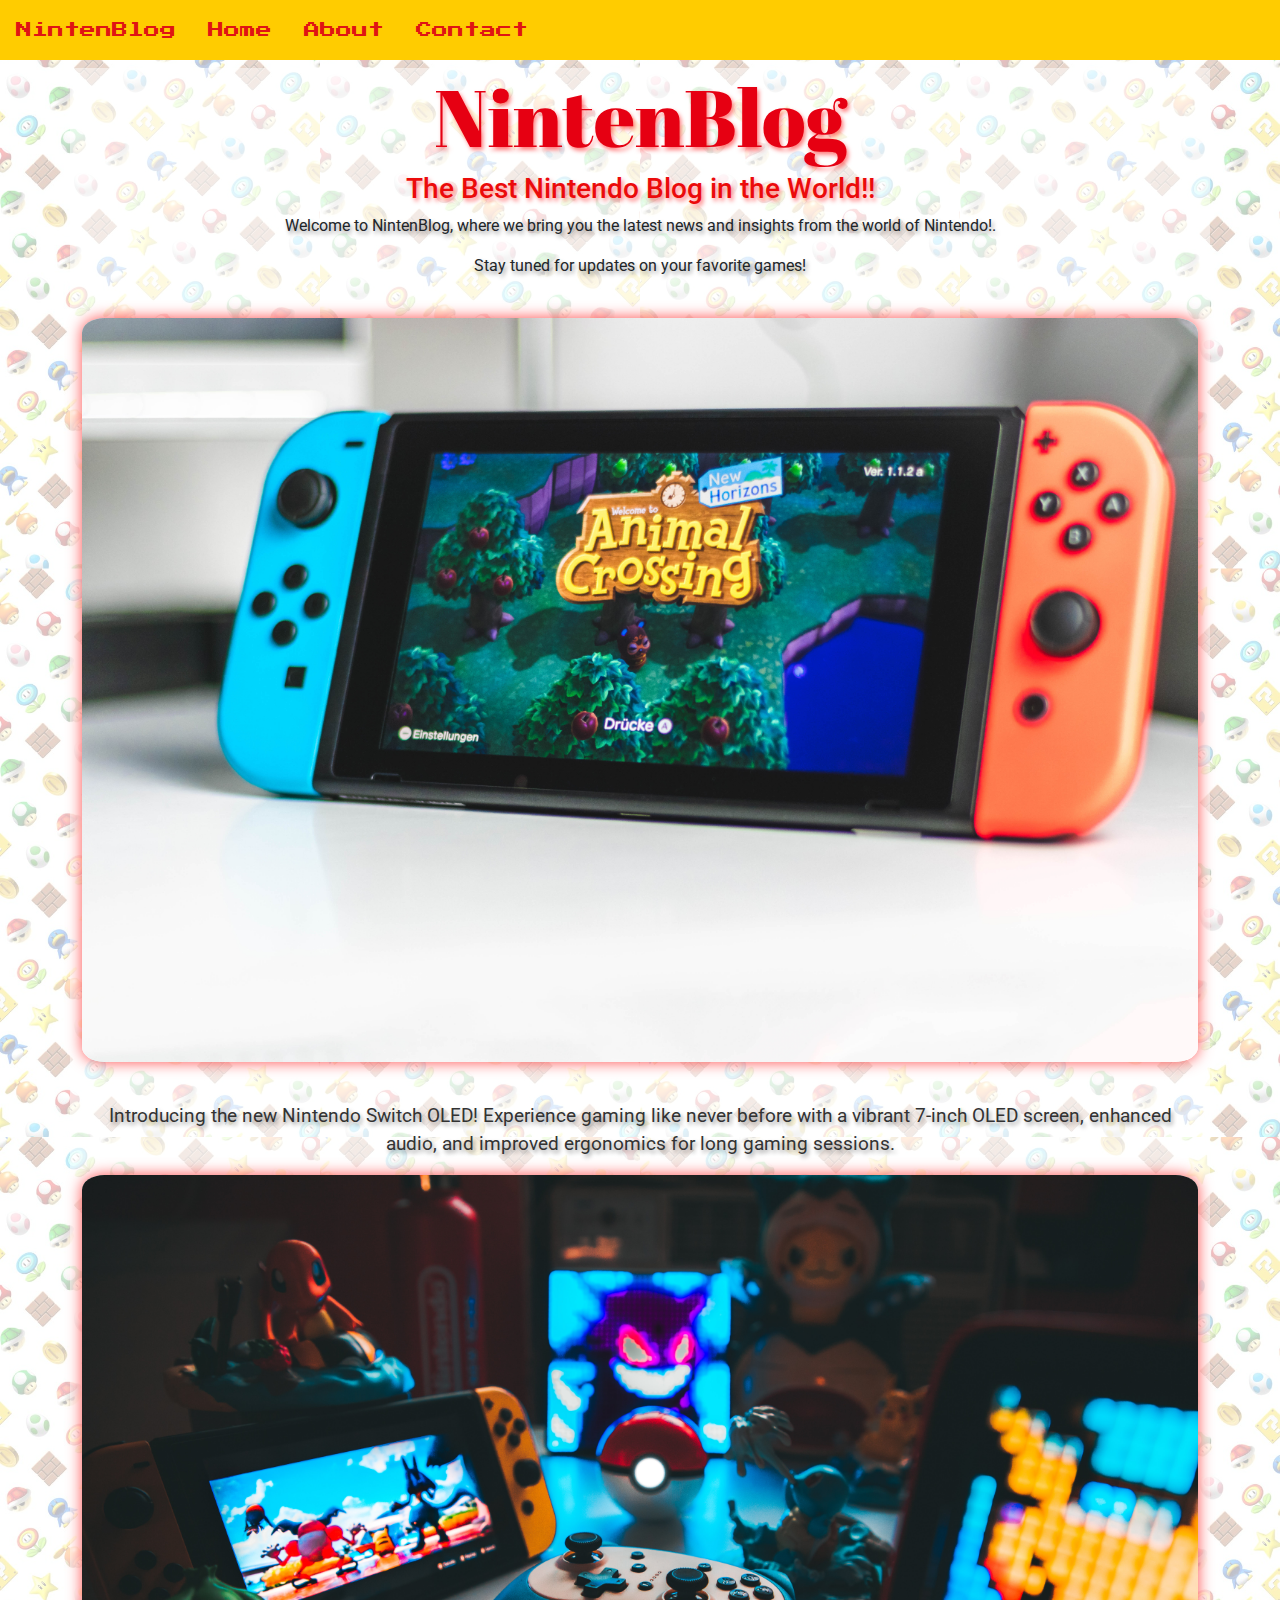
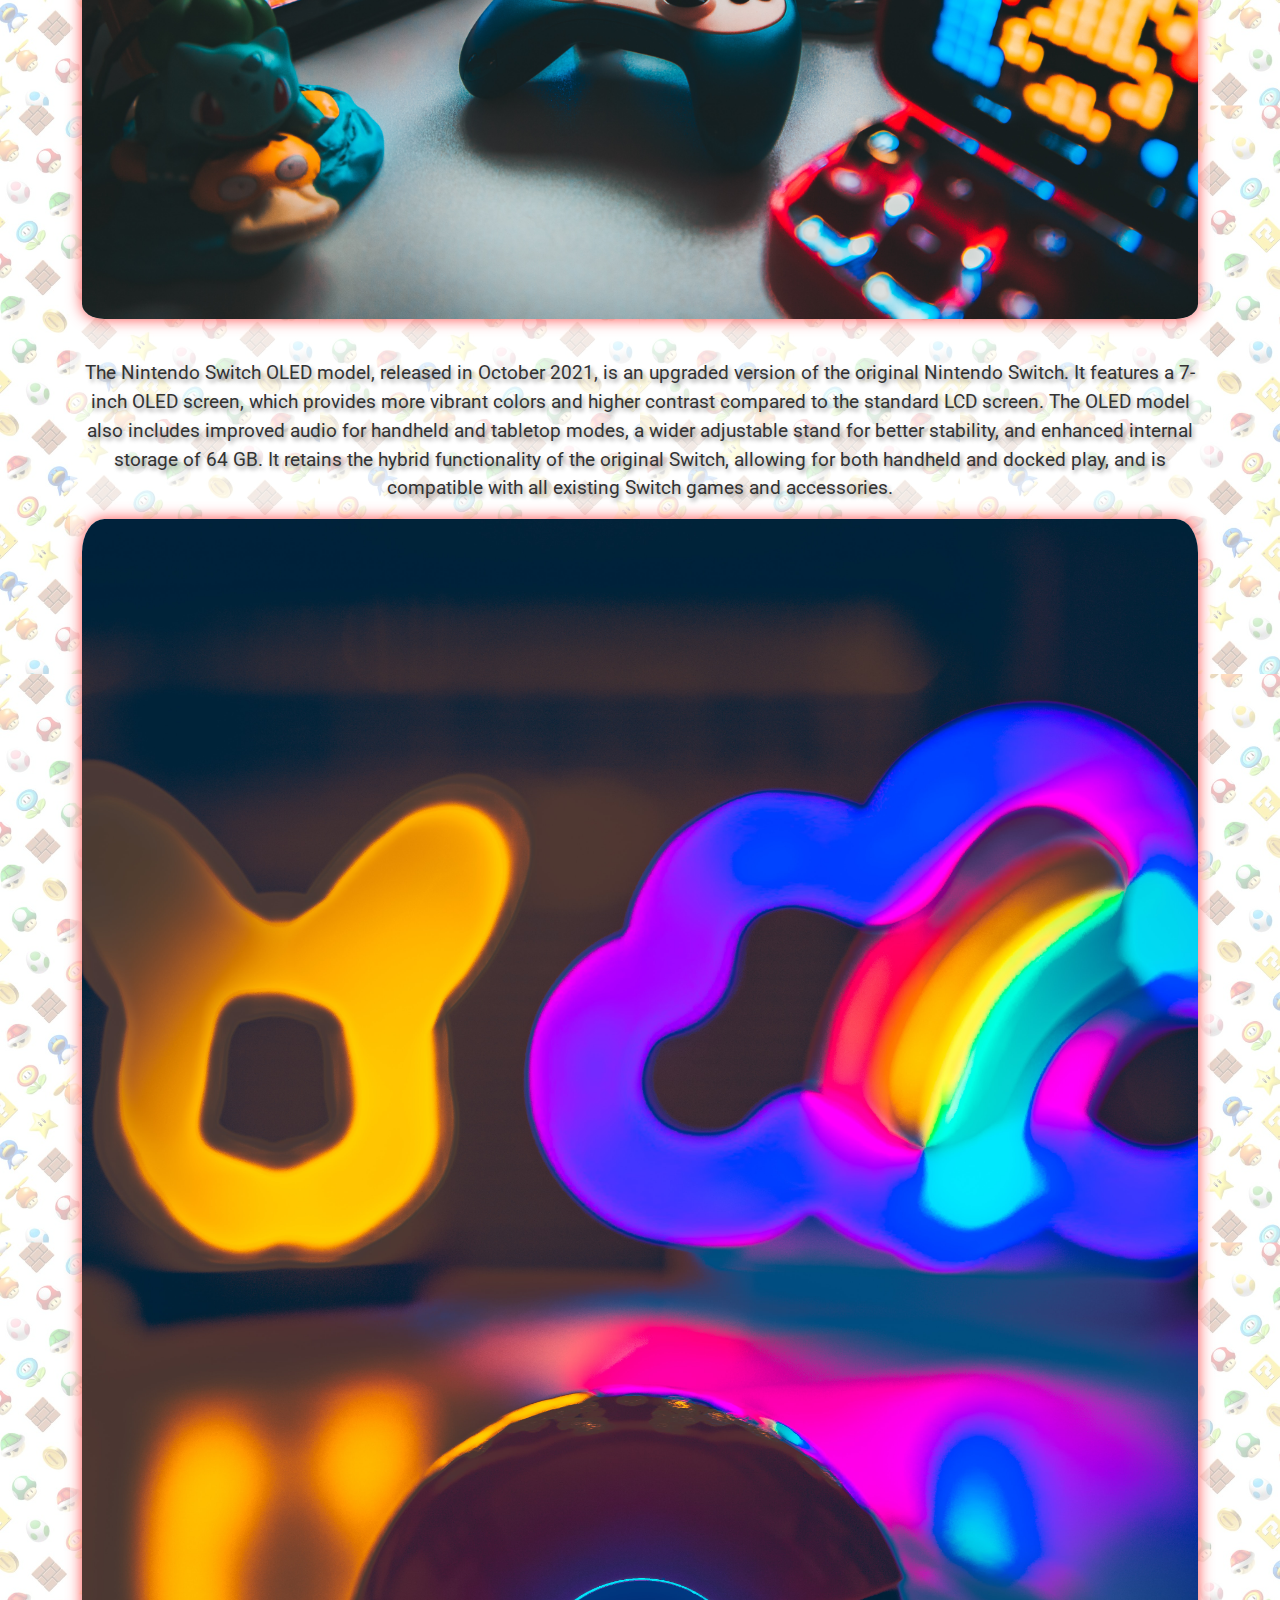
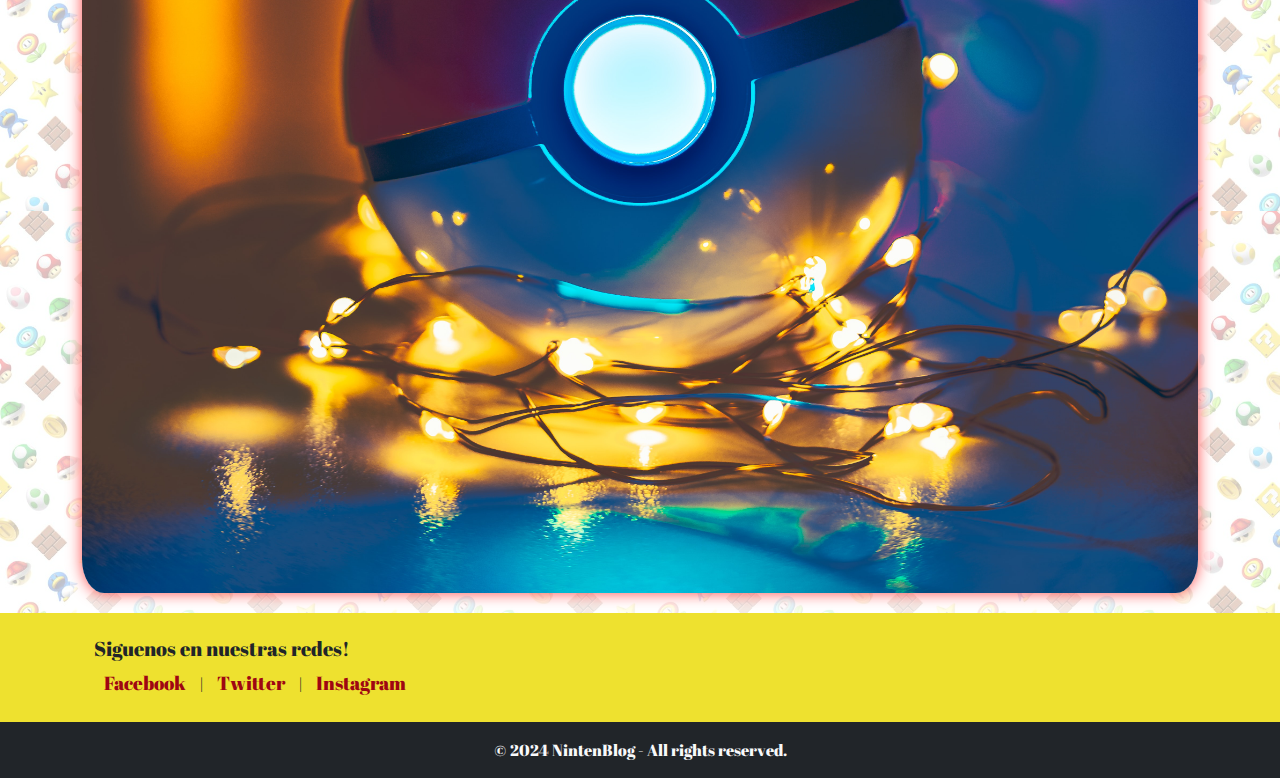
<file: index.html>
<!DOCTYPE html>
<html lang="en">
<head>
    <meta charset="UTF-8">
    <meta name="viewport" content="width=device-width, initial-scale=1.0">
    <title>Nintenblog | Home</title>
    <link rel="shortut icon" href="./img/masterball.webp">
    <!-- Bootstrap CSS -->
    <link href="https://cdn.jsdelivr.net/npm/bootstrap@5.3.3/dist/css/bootstrap.min.css" rel="stylesheet"
        integrity="sha384-QWTKZyjpPEjISv5WaRU9OFeRpok6YctnYmDr5pNlyT2bRjXh0JMhjY6hW+ALEwIH" crossorigin="anonymous">
    <!-- Game Font -->
    <link rel="preconnect" href="https://fonts.googleapis.com">
    <link rel="preconnect" href="https://fonts.gstatic.com" crossorigin>
    <link href="https://fonts.googleapis.com/css2?family=Abril+Fatface&display=swap" rel="stylesheet">
    <!--Main Font -->
    <link
        href="https://fonts.googleapis.com/css2?family=Press+Start+2P&family=Roboto:ital,wght@0,100;0,300;0,500;0,700;0,900;1,100;1,300;1,400;1,500;1,700;1,900&display=swap"
        rel="stylesheet">
    <link href="style.css" rel="stylesheet" type="text/css" />
</head>
<body id="fondoIndex">
    <div class="divBody">
        <div>
            <nav class="nav">
                <a class="nav-link" href="index.html">NintenBlog</a>
                <a class="nav-link active" href="index.html">Home</a>
                <a class="nav-link" href="about.html">About</a>
                <a class="nav-link" href="contact.html">Contact</a>
            </nav>
        </div>
    
        <div class="container mt-2 text-center transparencia">
            <h1 class="game-title shadowRed">NintenBlog</h1>
            <h3 class="shadowRed">The Best Nintendo Blog in the World!!</h3>
            <p>Welcome to NintenBlog, where we bring you the latest news and insights from the world of Nintendo!.</p>
            <p>Stay tuned for updates on your favorite games!</p>
    
            <div class="promo-section">
                <img src="./img/ac.jpg" alt="ns" class="img-fluid">
                <p class="promo-description">Introducing the new Nintendo Switch OLED! Experience gaming like never before
                    with a vibrant 7-inch OLED screen, enhanced audio, and improved ergonomics for long gaming sessions.</p>
                <img src="./img/money.jpg" alt="ns" class="img-fluid">
                <p class="promo-description">The Nintendo Switch OLED model, released in October 2021, is an upgraded version of the original Nintendo
                    Switch. It features a 7-inch OLED screen, which provides more vibrant colors and higher contrast
                    compared to the standard LCD screen. The OLED model also includes improved audio for handheld and
                    tabletop modes, a wider adjustable stand for better stability, and enhanced internal storage of 64 GB.
                    It retains the hybrid functionality of the original Switch, allowing for both handheld and docked play,
                    and is compatible with all existing Switch games and accessories.</p>
                <img src="./img/poke.jpg" alt="ns" class="img-fluid">
            </div>
        </div>
    
        <footer class="bg-light text-center text-lg-start">
            <div class="container p-4">
                <h5>Siguenos en nuestras redes!</h5>
                <div class="social-icons">
                    <a href="#">Facebook</a> | <a href="#">Twitter</a> | <a href="#">Instagram</a>
                </div>
            </div>
            <div class="text-center p-3 bg-dark text-light">
                © 2024 NintenBlog - All rights reserved.
            </div>
        </footer>
    </div>

    <!-- Script Bootstrap -->
    <script src="https://cdn.jsdelivr.net/npm/bootstrap@5.3.3/dist/js/bootstrap.bundle.min.js"
        integrity="sha384-YvpcrYf0tY3lHB60NNkmXc5s9fDVZLESaAA55NDzOxhy9GkcIdslK1eN7N6jIeHz"
        crossorigin="anonymous"></script>
</body>

</html>
</file>
<file: style.css>
html,
body {
  height: 100%;
  margin: 0;
}

#fondoIndex {
  background-image: url("./img/maario.jpg");
  background-size: 25%;
}

#fondoIndex p {
  text-shadow: 2px 3px 4px rgba(0, 0, 0, 0.4);
}

#fondoContact {
  background-image: url("./img/kirby.jpg");
  background-size: 25%;
}

#fondoAbout {
  background-image: url("./img/pika.jpg");
  background-size: 25%;
}

#pika {
  border-radius: 15px;
}

.divBody {
  background-color: rgba(255, 255, 255, 0.75);
  /* Color blanco con 50% de opacidad */
}

.transparencia {
  background-color: rgba(255, 255, 255, 0.5)
}

#fondoIndex img {
  box-shadow: 0 0 15px rgba(255, 0, 0, 0.7);
  margin-bottom: 20px;
  border-radius: 2%;
}

#fondoContact img {
  box-shadow: 0 0 15px rgba(255, 0, 0, 0.7);
  margin-bottom: 20px;
  border-radius: 2%;
  
}

#fondoAbout img {
  box-shadow: 0 0 15px rgba(255, 0, 0, 0.7);
  margin-bottom: 20px;
  border-radius: 2%;
}

#contForm {
  /* Margen */
  /* Arriba Derecha Abajo Izquierda (Cuando tiene 4 parametros*/
  /* Arriba/Abajo y Izuierda/derecha (Cuando tiene 2 parametros)*/
  margin: 2% 5%;
  box-shadow: 0 0 15px rgba(255, 0, 0, 0.7);
  /*
    Fondo con un degrade de colores
    background-image: linear-gradient(to top right, blue, red, yellow);
    */
  background-color: rgba(217, 255, 0, 0.7);
  border-top-left-radius: 20px;
  border-bottom-right-radius: 20px;

}

body {
  font-family: 'Roboto', sans-serif;
  background-color: #f7f7f7;
  display: flex;
  flex-direction: column;
  cursor: url(./img/cursor.png), auto;
}

button:hover,
a:hover,
input:hover {
  cursor: url(./img/cursor2.png), auto;
}

/* 
  Uno puede agregar animaciones con transform y transition.
  
  button:hover{
    transform:translate(100px,-50px);
    transition: 1s;
  }
  */

nav {
  font-family: 'Press Start 2P', cursive;
  background-color: #ffcc00;
  padding: 10px;
}

.tituloForm {
  font-family: 'Press Start 2P', cursive;
  padding: 20px 0;
  text-shadow: 2px 3px 4px rgba(0, 0, 0, 0.5);
}

.nav-link {
  color: #df1414;
}

.nav-link:hover {
  color: rgb(0, 0, 0);
}

.container {
  flex: 1;
}

.game-title {
  font-family: 'Abril Fatface', cursive;
  color: #e60012;
  font-size: 5rem;
}

.shadowRed {
  text-shadow: 2px 3px 4px rgba(255, 0, 0, 0.5);
}

h3 {
  color: #eb0b0b;
}

.promo-section {
  margin-top: 40px;
}

.promo-description {
  font-size: 1.2rem;
  color: #333;
  margin-top: 20px;
}

#divPokemonsito {
  text-align: center;
}

.imgPoke {
  width: 100%;
  height: auto;
}


footer {
  margin-top: auto;
  text-align: center;
  font-family: 'Abril Fatface', cursive;
}

footer .social-icons a {
  font-size: 1.2rem;
  color: rgb(158, 6, 18);
  text-decoration: none;
  margin: 0 10px;
  font-family: 'Abril Fatface', cursive;

}

footer .social-icons a:hover {
  color: #e60012;
}

.bg-light {
  background-color: #eee12f !important;
}

.pokemonsito {
  width: 100%;
  height: 100%;
}

.secAbout {
  text-align: center;
}

.divAbout {
  max-width: 80%;
}

.titleabout {
  text-align: center;
  font-family: 'Abril Fatface', cursive;
  color: #e60012;
  font-size: 5rem;
}

.p {
  color: red;
}

form,
.tituloForm,
.text {
  font-family: 'Press Start 2P', cursive;
}

#carouselExampleIndicators {
  height: 80%;
  width: 80%;
}

.carousel-item img{
  border: black solid 1px;
  border-radius: 80px !important;
  box-shadow: 0 5px 8px rgba(0, 0, 0, 0.7) !important; 
}
</file>
